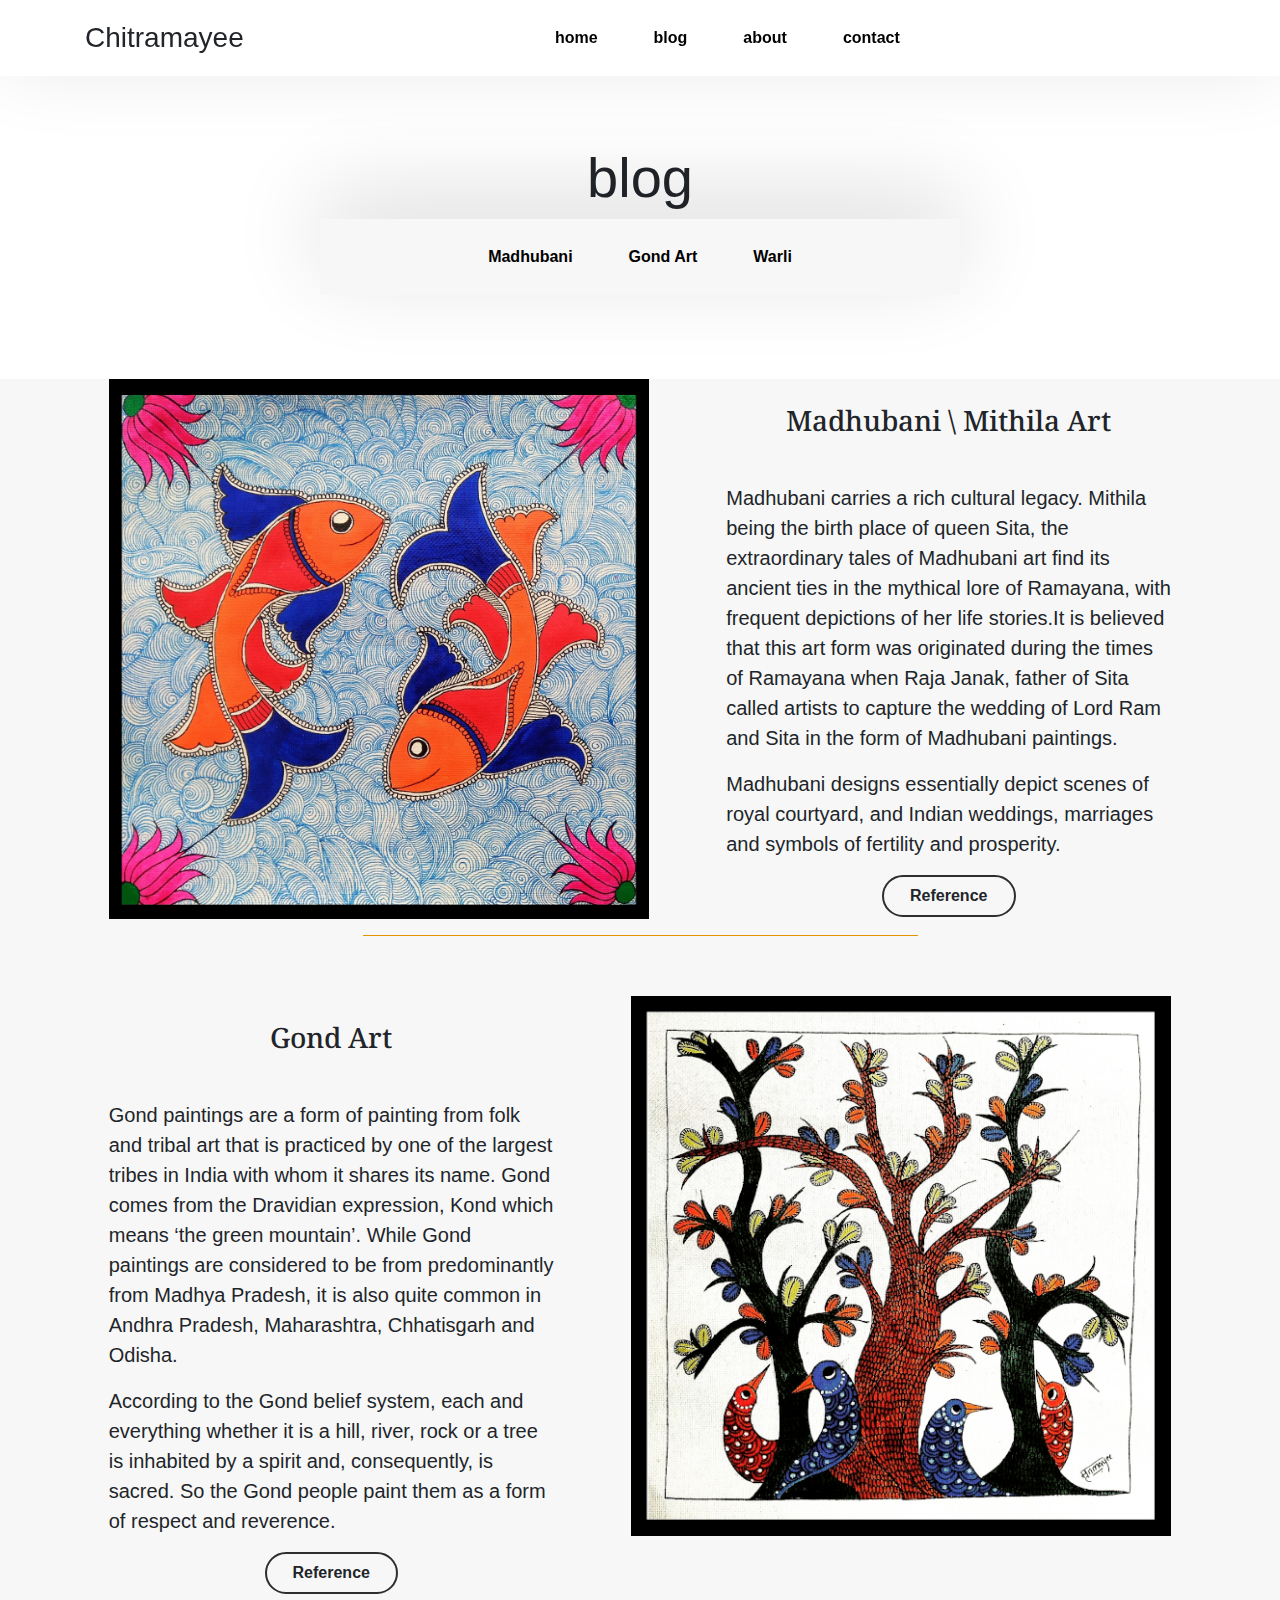
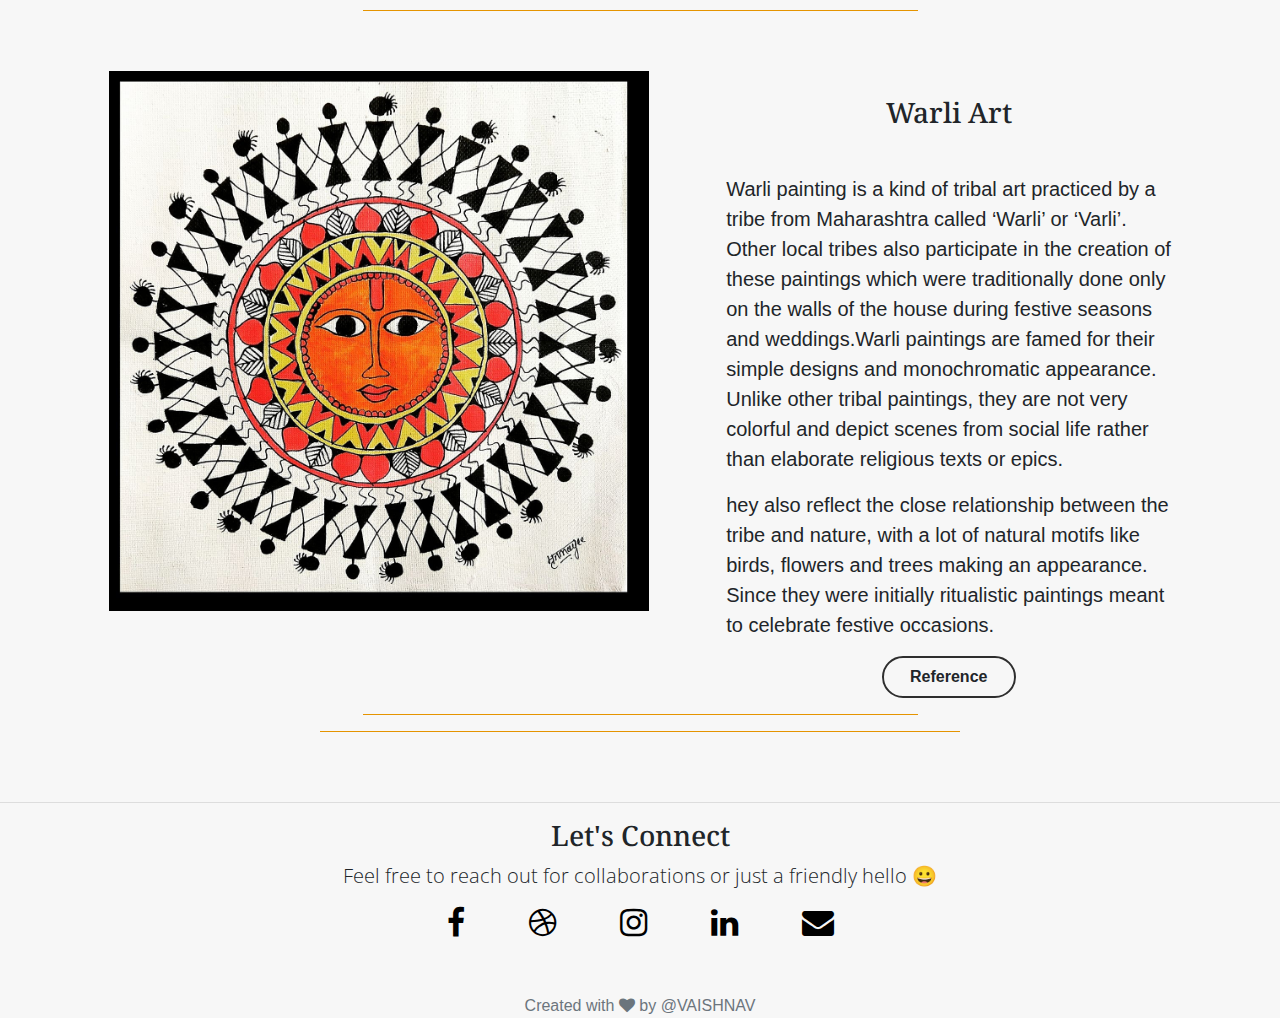
<file: blog.html>
<!DOCTYPE html>
<html lang="en">
<head>
    <meta charset="utf-8">
    <meta name="viewport" content="width=device-width, initial-scale=1">
    <link rel="stylesheet" href="assets/css/style.css"><!--Common Style-->
    <link rel="stylesheet" href="assets/css/base.css"><!--HEADER FOOTER-->
    <link rel="stylesheet" href="assets/css/bootstrap.min.css">
    <link rel="stylesheet" href="https://cdnjs.cloudflare.com/ajax/libs/font-awesome/4.7.0/css/font-awesome.min.css">
    <link href="https://fonts.googleapis.com/css?family=Montserrat|Raleway&display=swap" rel="stylesheet">
    <link href="https://fonts.googleapis.com/css?family=Noto+Serif:700|Open+Sans&display=swap" rel="stylesheet">
    
</head>
    <body data-spy="scroll" data-target=".navbar" data-offset="50">
      <!--NAVIGATION BAR-->
    <div class="header">
      <nav class="navbar fixed-top navbar-expand-lg">
        <div class="container">
          <div class="navbar-brand">Chitramayee</div>
            <button class="navbar-toggler bg-dark" type="button" data-toggle="collapse" data-target="#navbarNav" aria-controls="    navbarNav" aria-expanded="false" aria-label="Toggle navigation">
            </button>
            <div class="collapse navbar-collapse justify-content-center" id="navbarNav">
              <ul class="navbar-nav">
                <li class="nav-item active">
                  <a class="nav-link" href="index.html">home</a>
                </li>
                <li class="nav-item">
                  <a class="nav-link" href="blog.html">blog</a>
                </li>
                <li class="nav-item">
                  <a class="nav-link" href="about.html">about</a>
                </li>
                <li class="nav-item">
                  <a class="nav-link" href="contact.html">contact</a>
                </li>
              </ul>
            </div>
        </div>
      </nav>
    </div>

    <!--BLOG-->
            <div id="section0" class="blog-header">
         <h1 class="display-4"style="margin-top: 120px;">blog</h1> 
         <nav class="navbar navbar-expand-sm container justify-content-center w-50">  
          <ul class="navbar-nav">
            <li class="nav-item">
              <a class="nav-link" href="#section1">Madhubani</a>
            </li>
            <li class="nav-item">
              <a class="nav-link" href="#section2">Gond Art</a>
            </li>
            <li class="nav-item">
              <a class="nav-link" href="#section3">Warli</a>
            </li>
          </ul>
        </nav>
    </div>
   
   
    <div id="blog">
      <div class="main-blog-area container">

          <div class="blog-post">
           <section id="section1">
            <div class="row justify-content-around">
              <div class="col-sm-6">
                  <img src="assets/img/blog/madhubani.jpg">
              </div>
              <div class="col-sm-5">
                <h3>Madhubani \ Mithila Art</h3>
                <p class="lead" style="margin-top: 45px;">
                      Madhubani carries a rich cultural legacy. Mithila being the birth place of queen Sita, the extraordinary tales of Madhubani art find its ancient ties in the mythical lore of Ramayana, with frequent depictions of her life stories.It is believed that this art form was originated during the times of Ramayana when Raja Janak, father of Sita called artists to capture the wedding of Lord Ram and Sita in the form of Madhubani paintings. </p>

                  <p class="lead">Madhubani designs essentially depict scenes of royal courtyard, and Indian weddings, marriages and symbols of fertility and prosperity. </p>
                  <div class="button mx-auto">
            <a class="btn" href="https://www.utsavpedia.com/motifs-embroideries/madhubani-art/" target="_blank" rel="nofollow noopener"><b>Reference</b></a></div>
                </div>
            </div>
            </section>
          </div>
           <hr class="w-50">
          
          <div class="blog-post">
           <section id="section2">
            <div class="row justify-content-around">
              <div class="col-sm-5">
                <h3>Gond Art</h3>
                <p class="lead" style="margin-top: 45px;">
                      Gond paintings are a form of painting from folk and tribal art that is practiced by one of the largest tribes in India with whom it shares its name. Gond comes from the Dravidian expression, Kond which means ‘the green mountain’. While Gond paintings are considered to be from predominantly from Madhya Pradesh, it is also quite common in Andhra Pradesh, Maharashtra, Chhatisgarh and Odisha.</p>

                <p class="lead">According to the Gond belief system, each and everything whether it is a hill, river, rock or a tree is inhabited by a spirit and, consequently, is sacred. So the Gond people paint them as a form of respect and reverence.</p>
                <div class="button mx-auto">
            <a class="btn" href="https://www.utsavpedia.com/motifs-embroideries/gond-painting/" target="_blank" rel="nofollow noopener"><b>Reference</b></a></div>
              </div>
              <div class="col-sm-6">
                  <img src="assets/img/blog/gond-art.jpg">
              </div>
            </div>
            </section>
          </div>
           <hr class="w-50">
           
          <div class="blog-post">
           <section id="section3">
            <div class="row justify-content-around">
              <div class="col-sm-6">
                <img src="assets/img/blog/warli.jpg">
              </div>
              <div class="col-sm-5">
                <h3>Warli Art</h3>
                <p class="lead" style="margin-top: 45px;">
                    Warli painting is a kind of tribal art practiced by a tribe from Maharashtra called ‘Warli’ or ‘Varli’.  Other local tribes also participate in the creation of these paintings which were traditionally done only on the walls of the house during festive seasons and weddings.Warli paintings are famed for their simple designs and monochromatic appearance. Unlike other tribal paintings, they are not very colorful and depict scenes from social life rather than elaborate religious texts or epics.</p>

              <p class="lead">hey also reflect the close relationship between the tribe and nature, with a lot of natural motifs like birds, flowers and trees making an appearance. Since they were initially ritualistic paintings meant to celebrate festive occasions.</p>
                <div class="button mx-auto">
            <a class="btn" href="https://www.utsavpedia.com/motifs-embroideries/kalamkari-art/" target="_blank" rel="nofollow noopener"><b>Reference</b></a></div>
              </div>
            </div>
            </section>
          </div>
          <hr class="w-50">
      </div><!--end main-blog-area-->
    </div><!--end blog section-->
       <hr class="w-50"> 
       
           
    <footer><!--SOCIAL connect-->
      <div class="social">
      <hr>
        <h3>Let's Connect</h3>
        <p class="lead">Feel free to reach out for collaborations or just a friendly hello 😀</p>
        <div class="social_contact">
          <a href="#"><i class="fa fa-facebook fa-2x" aria-hidden="true"></i></a>
          <a href="#"><i class="fa fa-dribbble fa-2x" aria-hidden="true"></i></a>
          <a href="#"><i class="fa fa-instagram fa-2x" aria-hidden="true"></i></a>
          <a href="#"><i class="fa fa-linkedin fa-2x" aria-hidden="true"></i></a>
          <a href="#"><i class="fa fa-envelope fa-2x" aria-hidden="true"></i></a>
        </div>
      </div>
    </footer>
      <div class="dev">
        <p class="card-subtitle text-muted">Created with <i class="fa fa-heart" aria-hidden="true"></i> by 
          <a href="https://instagram.com/vaish_nav12/" style="text-decoration: none; color:#6c757d;">@VAISHNAV</a>
      </div>
    
   
       
    
    <!-- jQuery first, then Popper.js, then Bootstrap JS -->
    <script src="https://code.jquery.com/jquery-3.2.1.slim.min.js" integrity="sha384-KJ3o2DKtIkvYIK3UENzmM7KCkRr/rE9/Qpg6aAZGJwFDMVNA/GpGFF93hXpG5KkN" crossorigin="anonymous"></script>
    <script src="https://cdnjs.cloudflare.com/ajax/libs/popper.js/1.12.9/umd/popper.min.js" integrity="sha384-ApNbgh9B+Y1QKtv3Rn7W3mgPxhU9K/ScQsAP7hUibX39j7fakFPskvXusvfa0b4Q" crossorigin="anonymous"></script>
    <script src="https://maxcdn.bootstrapcdn.com/bootstrap/4.0.0/js/bootstrap.min.js" integrity="sha384-JZR6Spejh4U02d8jOt6vLEHfe/JQGiRRSQQxSfFWpi1MquVdAyjUar5+76PVCmYl" crossorigin="anonymous"></script>
    </body>
</html>
</file>
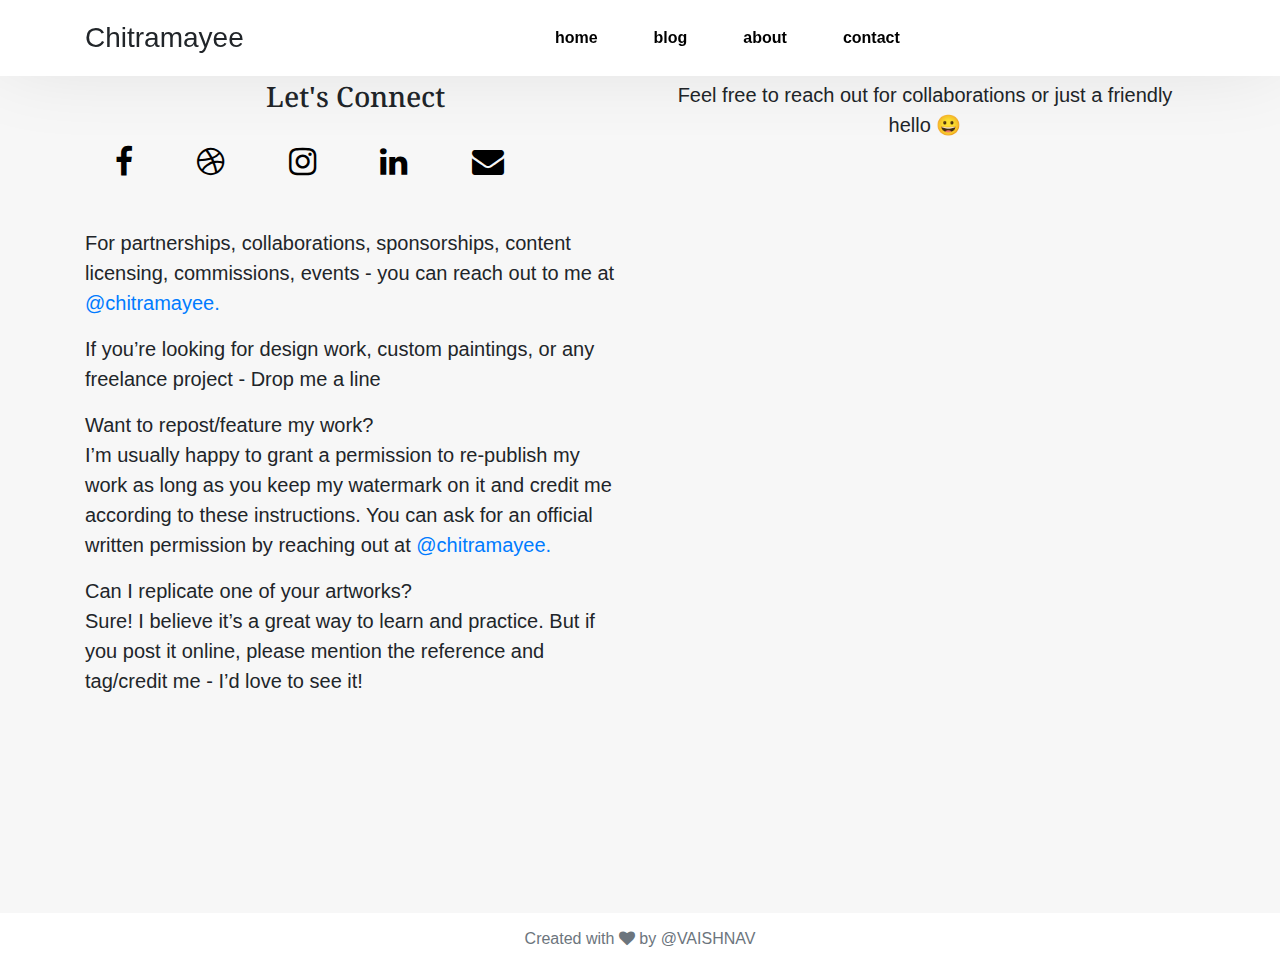
<file: contact.html>
<!DOCTYPE html>
<html lang="en">
<head>
    <meta charset="utf-8">
    <meta name="viewport" content="width=device-width, initial-scale=1">
    <link rel="stylesheet" href="assets/css/style.css"><!--Common Style-->
    <link rel="stylesheet" href="assets/css/base.css"><!--HEADER FOOTER-->
    <link rel="stylesheet" href="assets/css/bootstrap.min.css">
    <link rel="stylesheet" href="https://cdnjs.cloudflare.com/ajax/libs/font-awesome/4.7.0/css/font-awesome.min.css">
    <link href="https://fonts.googleapis.com/css?family=Montserrat|Raleway&display=swap" rel="stylesheet">
    <link href="https://fonts.googleapis.com/css?family=Noto+Serif:700|Open+Sans&display=swap" rel="stylesheet">
    
</head>
  <body>
    <!--NAVIGATION BAR-->
    <div class="header">
      <nav class="navbar fixed-top navbar-expand-lg">
        <div class="container">
          <div class="navbar-brand">Chitramayee</div>
            <button class="navbar-toggler bg-dark" type="button" data-toggle="collapse" data-target="#navbarNav" aria-controls="    navbarNav" aria-expanded="false" aria-label="Toggle navigation">
            </button>
            <div class="collapse navbar-collapse justify-content-center" id="navbarNav">
              <ul class="navbar-nav">
                <li class="nav-item active">
                  <a class="nav-link" href="index.html">home</a>
                </li>
                <li class="nav-item">
                  <a class="nav-link" href="blog.html">blog</a>
                </li>
                <li class="nav-item">
                  <a class="nav-link" href="about.html">about</a>
                </li>
                <li class="nav-item">
                  <a class="nav-link" href="contact.html">contact</a>
                </li>
              </ul>
            </div>
        </div>
      </nav>
    </div>
    <!--end navigation bar-->


    <div id="contact">
      <div class="container">
        <div class="contact-card" style="margin-top: 80px">
          <div class="row">
           <div class="contact-card-info col-md-6">
               <h3>Let's Connect</h3><br>
               <div class="social_contact">
          <a href="#"><i class="fa fa-facebook fa-2x" aria-hidden="true"></i></a>
          <a href="#"><i class="fa fa-dribbble fa-2x" aria-hidden="true"></i></a>
          <a href="#"><i class="fa fa-instagram fa-2x" aria-hidden="true"></i></a>
          <a href="#"><i class="fa fa-linkedin fa-2x" aria-hidden="true"></i></a>
          <a href="#"><i class="fa fa-envelope fa-2x" aria-hidden="true"></i></a>
        </div><br><br>
                <p class="lead">For partnerships, collaborations, sponsorships, content licensing, commissions, events - you can reach out to me at <a href="https://www.instagram.com/chitramayee/?hl=en" target="_blank" style="text-decoration: none"><b>@chitramayee.</b></a></p>

<p class="lead">If you’re looking for design work, custom paintings, or any freelance project - Drop me a line</p>

<p class="lead"><b>Want to repost/feature my work?</b><br>
I’m usually happy to grant a permission to re-publish my work as long as you keep my watermark on it and credit me according to these instructions. You can ask for an official written permission by reaching out at <a href="https://www.instagram.com/chitramayee/?hl=en" target="_blank" style="text-decoration: none"><b>@chitramayee.</b></a></p>

<p class="lead"><b>Can I replicate one of your artworks?</b><br>
Sure! I believe it’s a great way to learn and practice. But if you post it online, please mention the reference and tag/credit me - I’d love to see it!</p>
           </div>
           
           
            <div class="col-md-6">
            <div class="connt">
            <p class="lead">Feel free to reach out for collaborations or just a friendly hello 😀</p>
            </div>
            <iframe src="https://docs.google.com/forms/d/e/1FAIpQLSdGxT0-yN1E2v2-sGoU8EV1BVQ515VaSs-zh_ef2x6RVaFnew/viewform?embedded=true" width="100%" height="750" frameborder="0" marginheight="0" marginwidth="0">Loading…</iframe>
            </div>
          </div>
        </div>
      </div>
    </div>
    <div class="dev">
      <p class="card-subtitle text-muted">Created with <i class="fa fa-heart" aria-hidden="true"></i> by 
        <a href="https://instagram.com/vaish_nav12/" style="text-decoration: none; color:#6c757d;">@VAISHNAV</a>
    </div>
    
    
    <!-- jQuery first, then Popper.js, then Bootstrap JS -->
    <script src="https://code.jquery.com/jquery-3.2.1.slim.min.js" integrity="sha384-KJ3o2DKtIkvYIK3UENzmM7KCkRr/rE9/Qpg6aAZGJwFDMVNA/GpGFF93hXpG5KkN" crossorigin="anonymous"></script>
    <script src="https://cdnjs.cloudflare.com/ajax/libs/popper.js/1.12.9/umd/popper.min.js" integrity="sha384-ApNbgh9B+Y1QKtv3Rn7W3mgPxhU9K/ScQsAP7hUibX39j7fakFPskvXusvfa0b4Q" crossorigin="anonymous"></script>
    <script src="https://maxcdn.bootstrapcdn.com/bootstrap/4.0.0/js/bootstrap.min.js" integrity="sha384-JZR6Spejh4U02d8jOt6vLEHfe/JQGiRRSQQxSfFWpi1MquVdAyjUar5+76PVCmYl" crossorigin="anonymous"></script>
    
  </body>
</html>
</file>
<file: assets/css/style.css>
body {
    position: relative;
}
body , html {
    height: 100%;
    background-color: #f7f7f7;
    scroll-behavior: smooth;
}
h2, h3, h6 {
    font-family: 'Noto Serif', sans-serif;
}

/*###########################################
                    HOME
############################################*/
#home {
    background-image: url(/assets/img/bg-img.jpg);
    height: 100%;
    background-size: cover;
    background-position: center;
    background-repeat: no-repeat;
}
.carousel {
    margin-top: 80px;
}
.carousel img {
        width: 100%;
        height: auto;
}
@media screen and (min-width: 400px) {
    .carousel img {
        width: 100%;
        height: auto;
    }
}

@media screen and (min-width: 800px) {
  .carousel img {
        width: 50%;
        height: auto;
    }
}
.hd {
    font-size: 56px;
    position: absolute;
    bottom: 80px;
}
/*############################################
                CARDS
#############################################*/
.hd-1 {
    text-align: center;
}
.article .lead {
    text-align: center;
}


/*####################################################
                      BLOG
####################################################*/
#blog {
    background-color: #f7f7f7;
}

.blog-post {
    margin-top: 60px;
}
.w-50 {
    background-color: orange;
}
.col-sm-5 {
    margin-top: 25px;
}
.main-blog-area img {
    width: 100%;
    height: auto;
}
.blog-header, li{
    text-align: center;
    list-style-type: none;
    display: inline;
    padding: 15px;
}
.blog-header nav {
    background-color: #f7f7f7;
}

/*####################################################
                       CONTACT
####################################################*/
#contact {
    background-color: #f7f7f7;
}

h3 ,.connt {
    text-align: center;
}
/*####################################################
                      BUTTON
####################################################*/
.more .button {
    margin: 35px;
    text-align: center;
    width:25%;
    border: 2px solid #2e2e2e;
    border-radius: 25px;
}
.more .button:hover {
    border-color: orange;
    border-radius: 50px;
}
.button {
    text-align: center;
    width: 30%;
    border: 2px solid #2e2e2e;
    border-radius: 25px;
}
.button:hover {
    border-color: orange;
    border-radius: 50px;
}
</file>
<file: assets/css/base.css>
/*##########################################
                NAVBAR
###########################################*/
nav .navbar-brand {
    font-size: 28px;
}
nav .navbar-nav li a{
    color: black;
    font-weight: 600;
}

.navbar {
    background-color: white;
    box-shadow: 0px -24px 91px 0px rgba(0,0,0,0.14);
}
.nav-item {
  color: #ffc107;
  float: left;
  position: relative;
  padding: 10px 20px;
  overflow: hidden;
}

.nav-item::after {
  background-color: #ffc107;
  content: "";
  width: 0;
  height: 3px;
  left: 0;
  bottom: 0;
  transition: width 0.35s ease 0s;
  position: absolute;
}

.nav-item:hover::after {
  width: 100%;
}

/*####################################################
                        FOOTER
####################################################*/
footer {
    margin-top: 70px;
    margin-bottom: 70px;
}
.social {
    text-align: center;
    font-family: 'Open Sans';
}
.social_contact a{
    margin: 30px;
    color: black;
}
.social_contact a:hover {
    color: #ffc107;
}
.dev{
    text-align: center;
    margin-top: 30px;
    position: relative;
    bottom: 10px;
}
</file>
